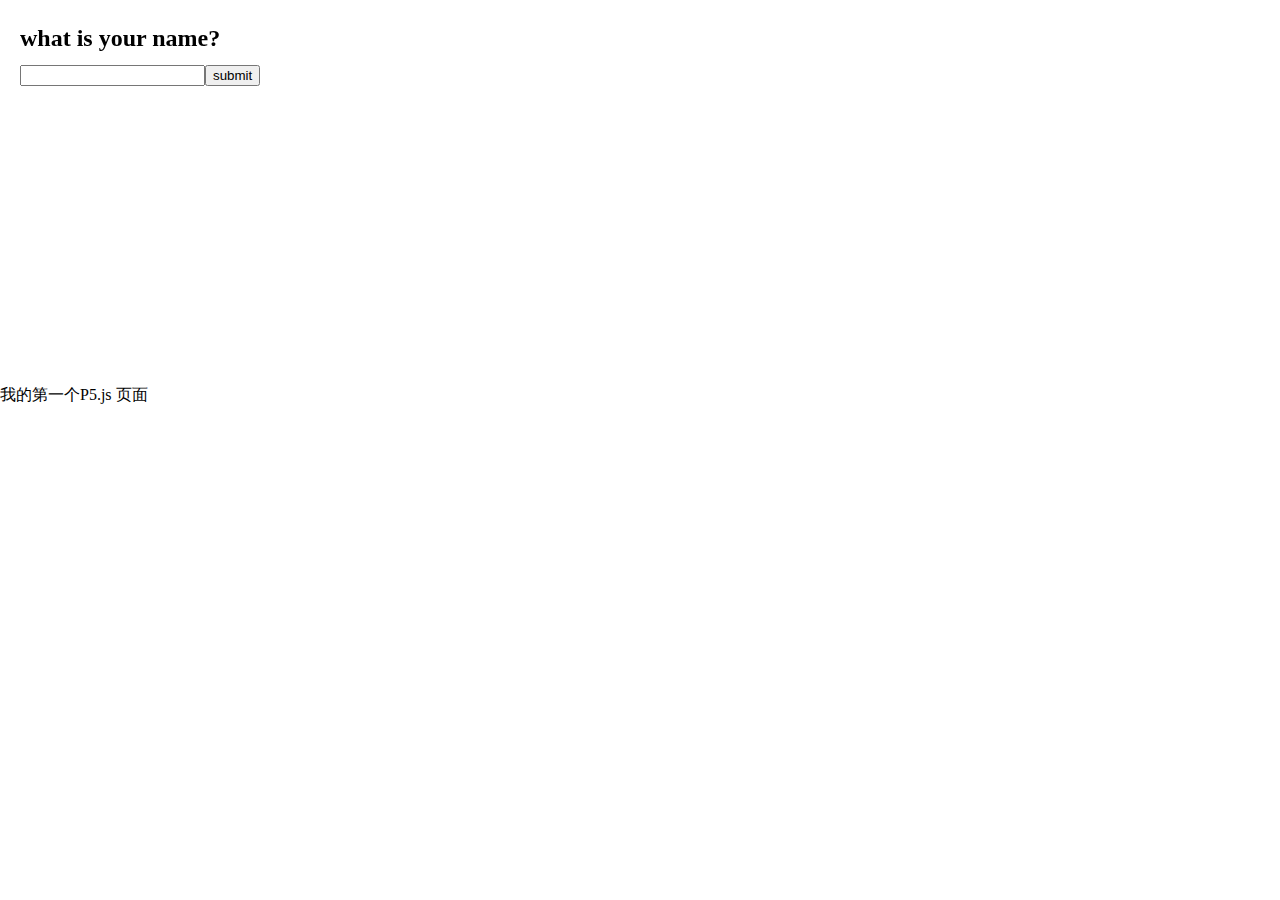
<file: Benketoudang/index.html>
<!DOCTYPE html>
<html lang="">
  <head>
    <meta charset="utf-8">
    <meta name="viewport" content="width=device-width, initial-scale=1.0">
    <title>p5.js example</title>
    <style> body {padding: 0; margin: 0;} </style>
    <script src="../p5.min.js"></script>
    <script src="../addons/p5.dom.min.js"></script>
    <script src="../addons/p5.sound.min.js"></script>
    <script src="showData.js"></script>
  </head>
  <body>
    我的第一个P5.js 页面
  </body>
</html>
</file>
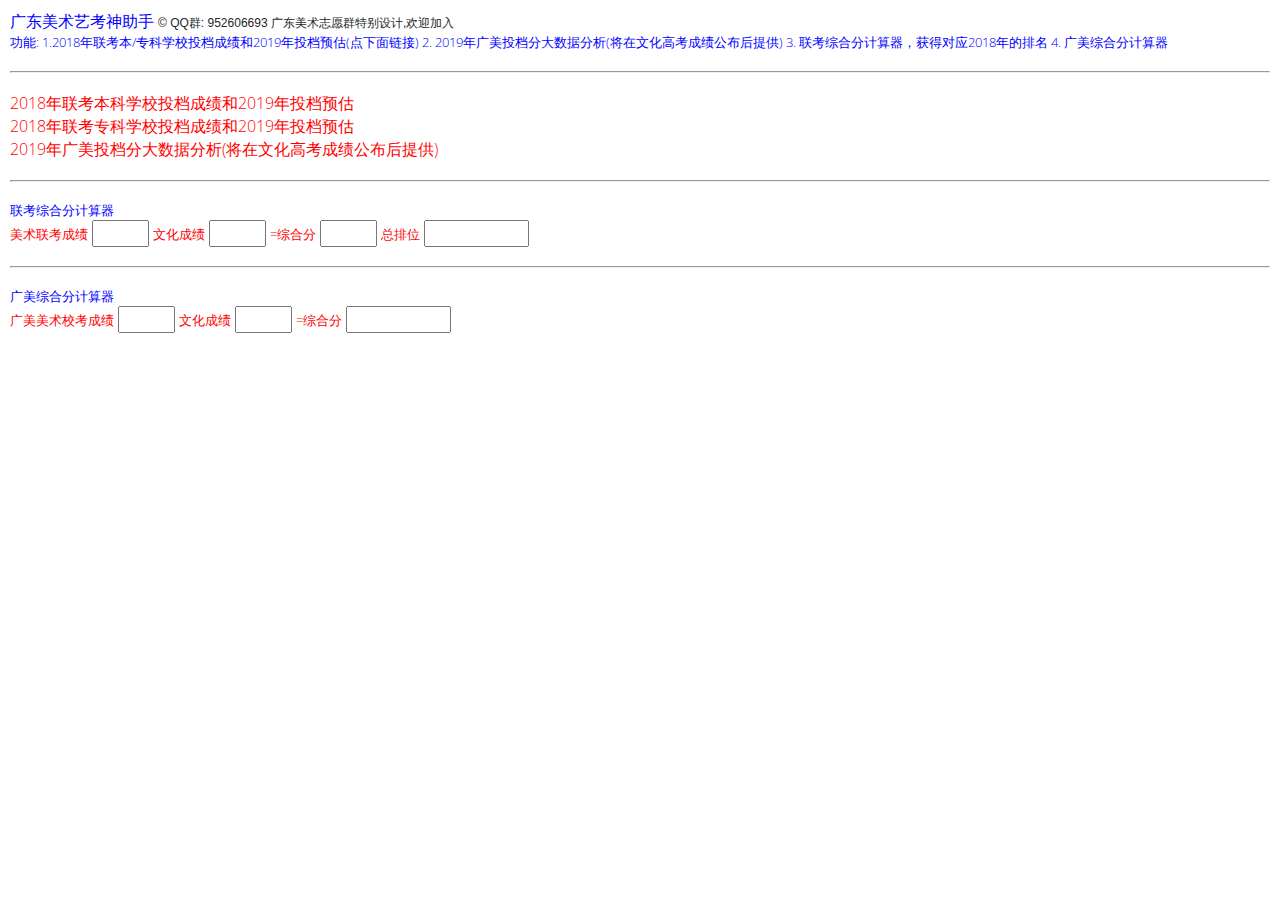
<file: meishu/index.html>
﻿<!-- <!DOCTYPE html> -->
<html>
<head>
    <meta http-equiv="X-UA-Compatible" content="IE=edge">
    <meta name="viewport" content="width=device-width, initial-scale=1.0">
    <title>广东美术艺考神助手</title>

    <!-- <style>
        canvas {
           position:absolute;
           top:60;
           left:0;
           width:100%;
           height:100%;
           z-index:100;
        }
    </style> -->


    <!-- <link rel="stylesheet" type="text/css" href="loader.css" /> -->
    <link rel="stylesheet" type="text/css" href="demos.css" />
    <link href='http://fonts.googleapis.com/css?family=Open+Sans:300,600,400' rel='stylesheet' type='text/css'>

    <link rel="stylesheet" type="text/css" href="../jsgrid-1.5.3/css/jsgrid.css" />
    <link rel="stylesheet" type="text/css" href="../jsgrid-1.5.3/css/theme.css" />

    <script src="../jsgrid-1.5.3/external/jquery/jquery-1.8.3.js"></script>
    <script src="test02.js"></script>

    <script src="../jsgrid-1.5.3/src/jsgrid.core.js"></script>
    <script src="../jsgrid-1.5.3/src/jsgrid.load-indicator.js"></script>
    <script src="../jsgrid-1.5.3/src/jsgrid.load-strategies.js"></script>
    <script src="../jsgrid-1.5.3/src/jsgrid.sort-strategies.js"></script>
    <script src="../jsgrid-1.5.3/src/jsgrid.field.js"></script>
    <script src="../jsgrid-1.5.3/src/fields/jsgrid.field.text.js"></script>
    <script src="../jsgrid-1.5.3/src/fields/jsgrid.field.number.js"></script>
    <script src="../jsgrid-1.5.3/src/fields/jsgrid.field.select.js"></script>
    <script src="../jsgrid-1.5.3/src/fields/jsgrid.field.checkbox.js"></script>
    <script src="../jsgrid-1.5.3/src/fields/jsgrid.field.control.js"></script>
    <!-- <script src="../functions.js"></script> -->

<!--     <script src="../p5.min.js"></script>
    <script src="../addons/p5.dom.min.js"></script>
    <script src="../addons/p5.sound.min.js"></script>
 -->    
 <!-- <script src="p5test.js"></script> -->
     <!-- <script src="http://cdnjs.cloudflare.com/ajax/libs/p5.js/0.5.6/p5.js"></script> -->
    <!-- <script src="sketch.js"></script> -->
   <!-- <script src="p5test.js"></script> -->
<script type="text/javascript">
function SumNum()
{
var sumValue
a=eval(shuke.value);
b=eval(wenhua.value);
if (isNaN(a))
{a=0}
if (isNaN(b))
{b=0}
sumValue = a*2.5*0.6+b*0.4;
self['zonghefen'].value =Math.round(sumValue*10)/10;

   var paiwei=[1,1,3,3,3,3,4,4,4,4,4,4,7,8,8,10,10,10,11,12,13,14,14,15,16,20,22,25,28,28,29,34,37,41,46,49,54,60,66,72,77,80,93,104,118,128,136,143,155,165,177,186,202,216,238,255,275,292,307,328,348,368,382,399,422,445,470,492,522,552,591,621,665,698,748,786,830,874,927,991,1032,1091,1148,1208,1267,1329,1402,1466,1533,1614,1677,1765,1859,1945,2030,2124,2215,2326,2423,2520,2637,2774,2894,3014,3146,3274,3387,3522,3657,3804,3946,4093,4257,4431,4576,4744,4883,5051,5223,5411,5598,5805,5993,6220,6433,6666,6883,7102,7310,7521,7738,7972,8198,8435,8649,8886,9149,9408,9676,9945,10212,10475,10740,11012,11293,11563,11840,12123,12383,12665,12960,13234,13533,13812,14134,14457,14746,15039,15338,15661,15943,16257,16564,16864,17166,17461,17776,18062,18395,18711,19050,19357,19671,19962,20262,20554,20891,21197,21487,21821,22129,22453,22777,23065,23367,23621,23949,24259,24555,24831,25128,25421,25679,25968,26248,26538,26814,27083,27331,27582,27860,28139,28402,28675,28949,29182,29416,29632,29866,30085,30312,30530,30737,30953];


    var firstPosfen = 613;
    var lastPosfen = 400;

    var intSumValue = parseInt(sumValue);
    var thepos ="";

    // alert(intSumValue);
    if(intSumValue<lastPosfen){
        thepos =""+ paiwei[paiwei.length-1] + "以下";
    }else{

        thepos =""+ paiwei[paiwei.length-parseInt(intSumValue)+parseInt(lastPosfen)-1]
    }

    self['paiwei'].value =thepos; 

}



function SumNumgm()
{
var sumValuegm
agm=eval(shukegm.value);
bgm=eval(wenhuagm.value);
if (isNaN(agm))
{agm=0}
if (isNaN(bgm))
{bgm=0}
sumValuegm = agm/3*0.7+bgm/7.5*0.3;
self['zonghefengm'].value =Math.round(sumValuegm*10)/10;
}
</script>


<script>
    function doHide(){
        document.getElementById( "imgToHide" ).style.display = "none" ;
    }

    function hideImage(){
        //  5000 = 5 seconds
        setTimeout( "doHide()", 5000 ) ;
    }
</script>



</head>
<!-- <body onload="javascript:hideImage()"> -->
<body>    
<!-- <div class="loaderImage" id="imgToHide">
 </br>
 </div>

 -->

<!--     <font size="2" color="blue"><b>2018广东美术本科录取情况&nbsp;</b></font><span style="font-family:arial;font-size:10px" color="red">&copy;广东高考在线美术生群, 18家长~菁</span></br>
 -->
    <font size="3" color="blue"><b>广东美术艺考神助手&nbsp;</b></font><span style="font-family:arial;font-size:12px" color="red">&copy;&nbsp;QQ群:&nbsp;952606693&nbsp;广东美术志愿群特别设计,欢迎加入</span></br>

<font size="2" color="blue">功能: 1.2018年联考本/专科学校投档成绩和2019年投档预估(点下面链接)  2. 2019年广美投档分大数据分析(将在文化高考成绩公布后提供) 3. 联考综合分计算器，获得对应2018年的排名 4. 广美综合分计算器</b></font></br>
</br>
<hr>
</br>
<a href="./benke.html"><font size="3" color="red">2018年联考本科学校投档成绩和2019年投档预估</font></a></br>
<a href="./zhuanke.html"><font size="3" color="red">2018年联考专科学校投档成绩和2019年投档预估</font></a></br>
<a href="./"><font size="3" color="red">2019年广美投档分大数据分析(将在文化高考成绩公布后提供)</font></a></br>
</br>
<hr>
</br>
<font size="2" color="blue"><b>联考综合分计算器</b></font></br>
<font size="2" color="red">美术联考成绩</font>
<input id="shuke" type="text" size="4" onkeyup="value=value.replace(/[^\d\.]/g,'');SumNum();">
<font size="2" color="red">文化成绩</font>
<input id="wenhua" type="text" size="4" onkeyup="value=value.replace(/[^\d\.]/g,'');SumNum();">
<font size="2" color="red">=综合分</font>
<input id="zonghefen" type="text" size="4" >
<font size="2" color="red">总排位</font>
<input id="paiwei" type="text" size="10" >
</br></br>
<hr>
</br>
<font size="2" color="blue"><b>广美综合分计算器</b></font></br>
<font size="2" color="red">广美美术校考成绩</font>
<input id="shukegm" type="text" size="4" onkeyup="value=value.replace(/[^\d\.]/g,'');SumNumgm();">
<font size="2" color="red">文化成绩</font>
<input id="wenhuagm" type="text" size="4" onkeyup="value=value.replace(/[^\d\.]/g,'');SumNumgm();">
<font size="2" color="red">=综合分</font>
<input id="zonghefengm" type="text" size="10" >





<!-- <h5>广美联考综合分计算器</h5>
    美术成绩
<input id="shuke1" type="text" size="10" onkeyup="value=value.replace(/[^\d\.]/g,'');SumNum();">
文化成绩
<input id="wenhua1" type="text" size="10" onkeyup="value=value.replace(/[^\d\.]/g,'');SumNum();">
综合分
<input id="zonghefen1" type="text" size="10" >
 -->

    <div id="sketch-holder">
      <!-- Our sketch will go here! -->
    </div>
    <!-- <h3>原始资料来自广东省教育考试院的公告</h3> -->
    <!-- <div id="canvas"> -->
    <!-- <canvas data-processing-sources="p5test.js"></canvas> -->
    <!-- </div> -->


</body>
</html>
</file>
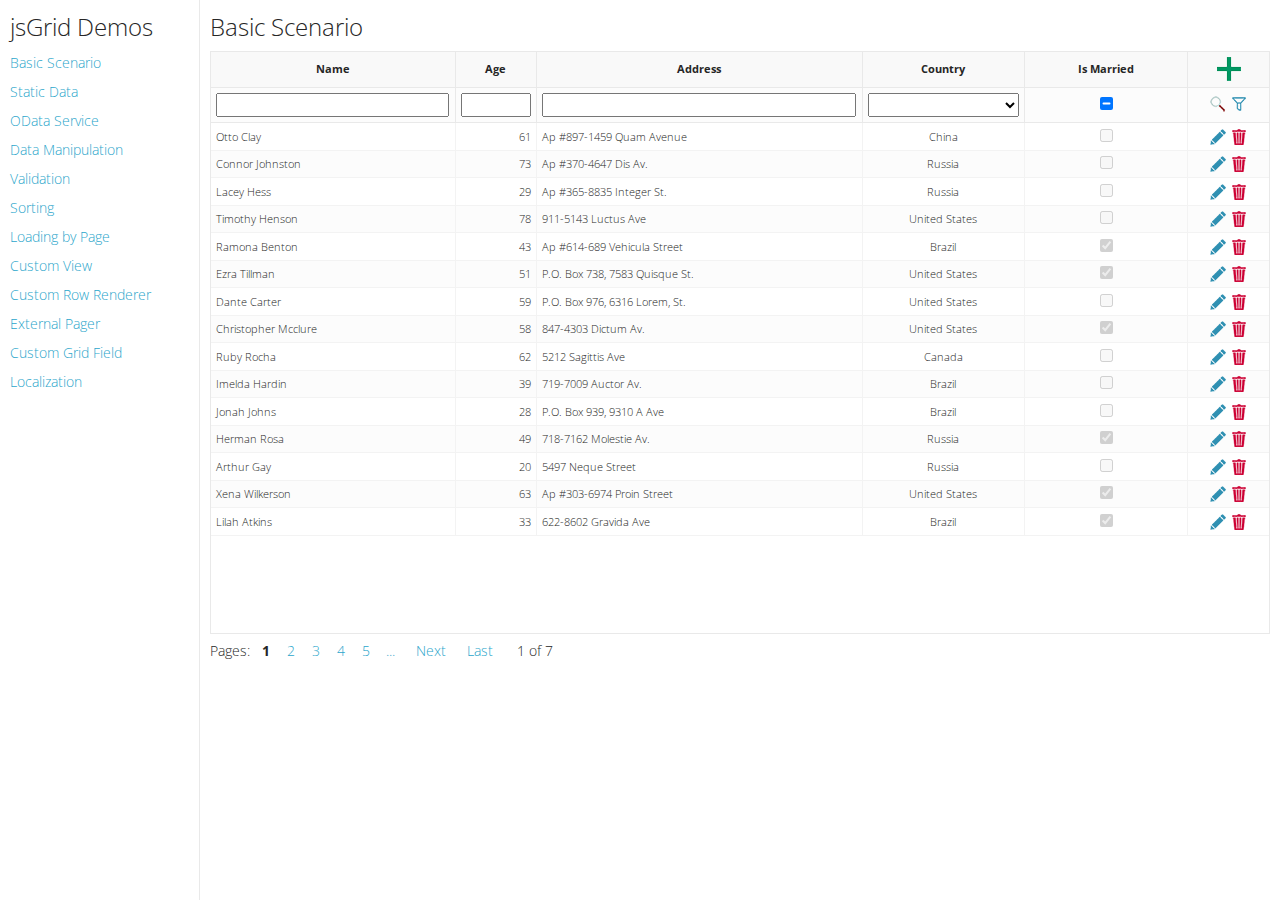
<file: jsgrid-1.5.3/demos/index.html>
<!DOCTYPE html>
<html>
<head>
    <meta http-equiv="X-UA-Compatible" content="IE=edge">
    <title>jsGrid - Simple jQuery DataGrid - Demos</title>
    <link rel="stylesheet" type="text/css" href="demos.css" />
    <link href='http://fonts.googleapis.com/css?family=Open+Sans:300,600,400' rel='stylesheet' type='text/css'>
</head>
<body>
    <div class="navigation">
        <h1>jsGrid Demos</h1>
        <ul>
            <li><a href="basic.html" target="demo">Basic Scenario</a></li>
            <li><a href="static-data.html" target="demo">Static Data</a></li>
            <li><a href="odata-service.html" target="demo">OData Service</a></li>
            <li><a href="data-manipulation.html" target="demo">Data Manipulation</a></li>
            <li><a href="validation.html" target="demo">Validation</a></li>
            <li><a href="sorting.html" target="demo">Sorting</a></li>
            <li><a href="loading-by-page.html" target="demo">Loading by Page</a></li>
            <li><a href="custom-view.html" target="demo">Custom View</a></li>
            <li><a href="custom-row-renderer.html" target="demo">Custom Row Renderer</a></li>
            <li><a href="external-pager.html" target="demo">External Pager</a></li>
            <li><a href="custom-grid-field.html" target="demo">Custom Grid Field</a></li>
            <li><a href="localization.html" target="demo">Localization</a></li>
        </ul>
    </div>
    <div class="demo-frame">
        <iframe name="demo" src="basic.html"></iframe>
    </div>
</body>
</html>
</file>
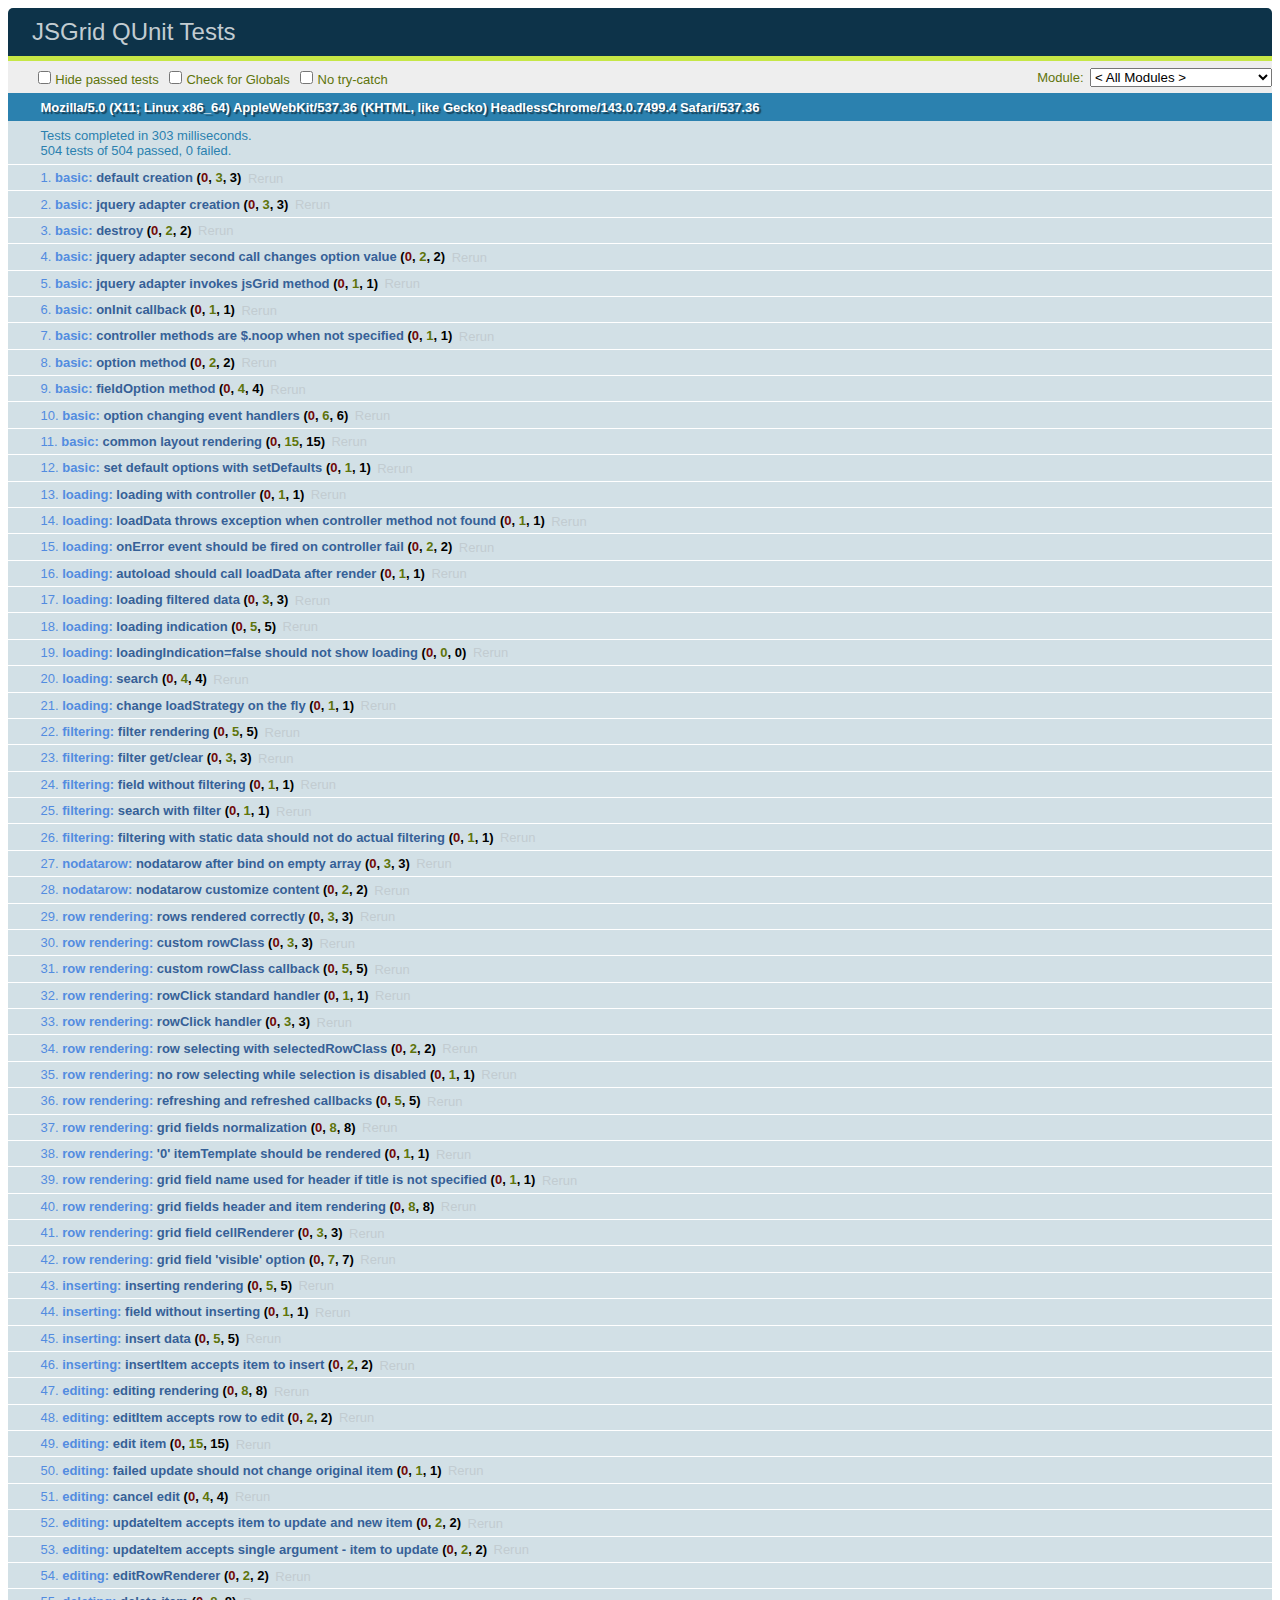
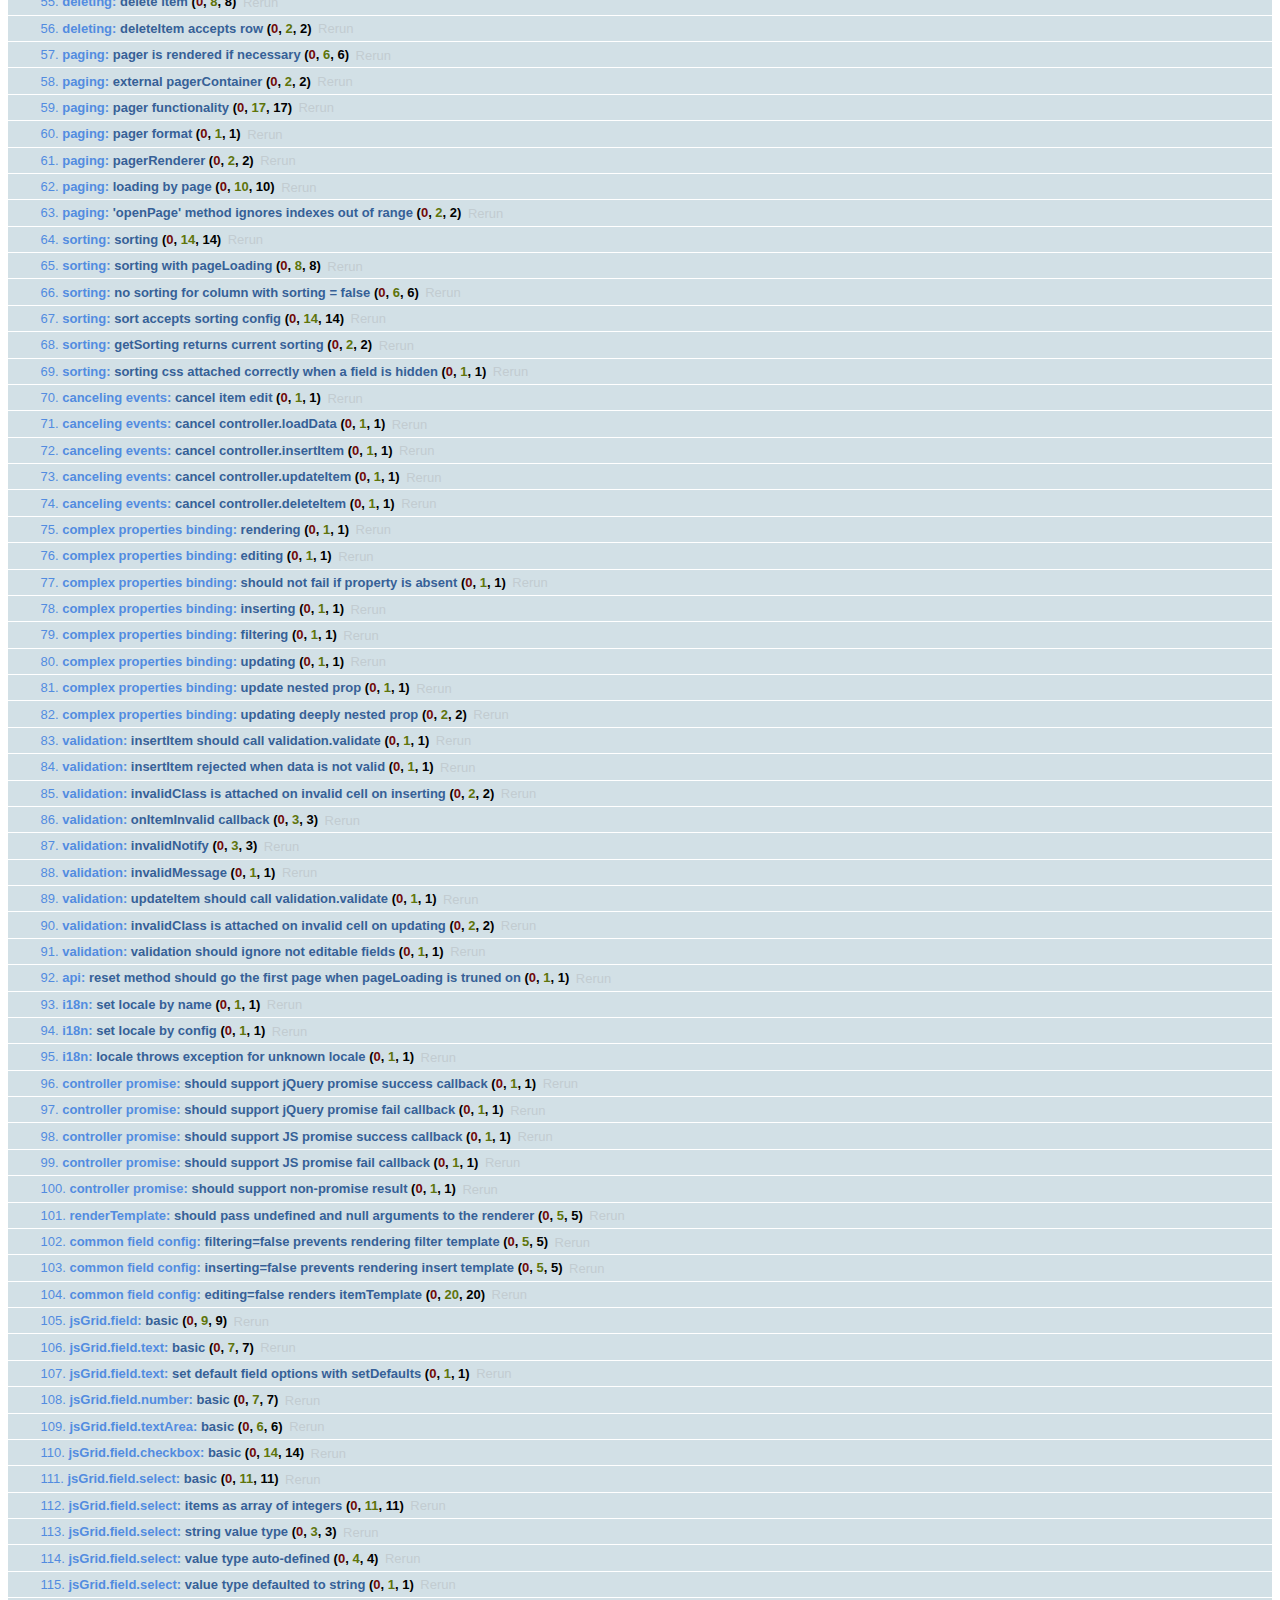
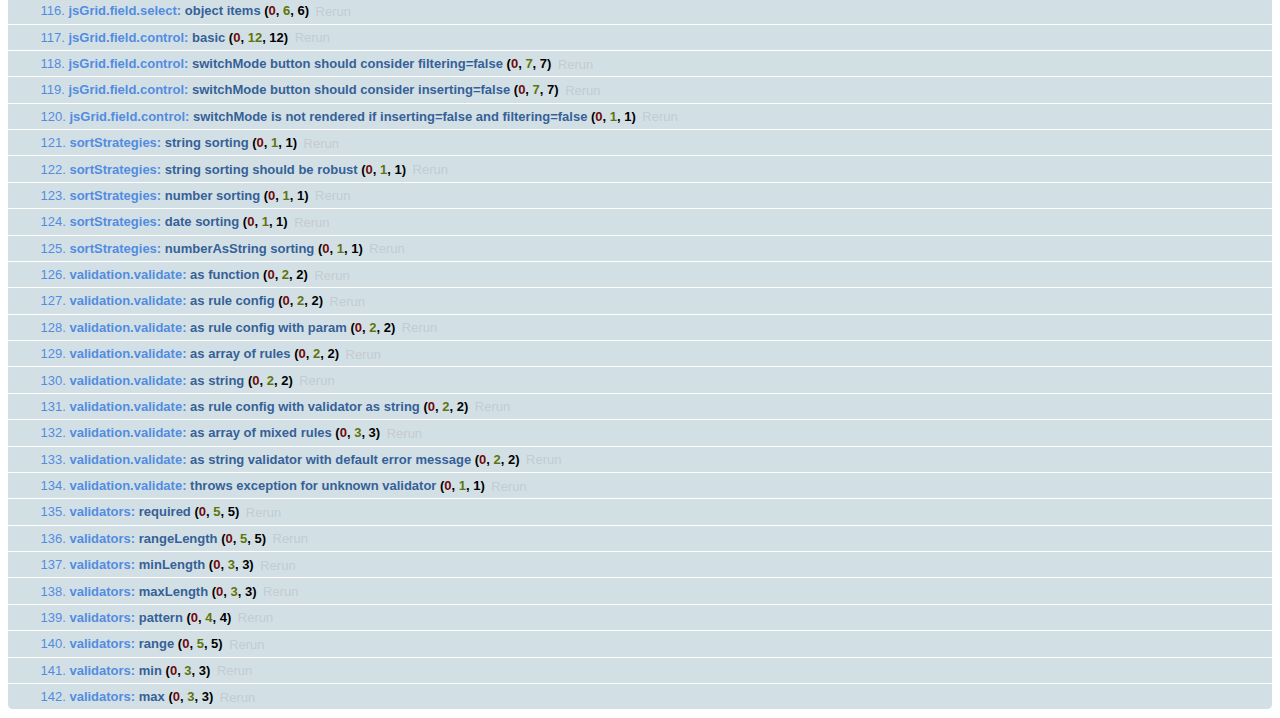
<file: jsgrid-1.5.3/tests/index.html>
<!DOCTYPE html>
<html>
<head>
    <meta charset="utf-8">
    <title>JSGrid QUnit Tests</title>
    <link rel="stylesheet" href="../external/qunit/qunit-1.10.0.css">
</head>
<body>
    <div id="qunit"></div>

    <div id="qunit-fixture">
        <div id="jsGrid"></div>
    </div>

    <script src="../external/qunit/qunit-1.10.0.js"></script>

    <script src="../external/jquery/jquery-1.8.3.js"></script>

    <script src="../src/jsgrid.core.js"></script>
    <script src="../src/jsgrid.load-indicator.js"></script>
    <script src="../src/jsgrid.load-strategies.js"></script>
    <script src="../src/jsgrid.sort-strategies.js"></script>
    <script src="../src/jsgrid.validation.js"></script>
    <script src="../src/jsgrid.field.js"></script>
    <script src="../src/fields/jsgrid.field.text.js"></script>
    <script src="../src/fields/jsgrid.field.number.js"></script>
    <script src="../src/fields/jsgrid.field.textarea.js"></script>
    <script src="../src/fields/jsgrid.field.checkbox.js"></script>
    <script src="../src/fields/jsgrid.field.select.js"></script>
    <script src="../src/fields/jsgrid.field.control.js"></script>

    <script src="jsgrid.tests.js"></script>
    <script src="jsgrid.field.tests.js"></script>
    <script src="jsgrid.sort-strategies.tests.js"></script>
    <script src="jsgrid.validation.tests.js"></script>
</body>
</html>
</file>
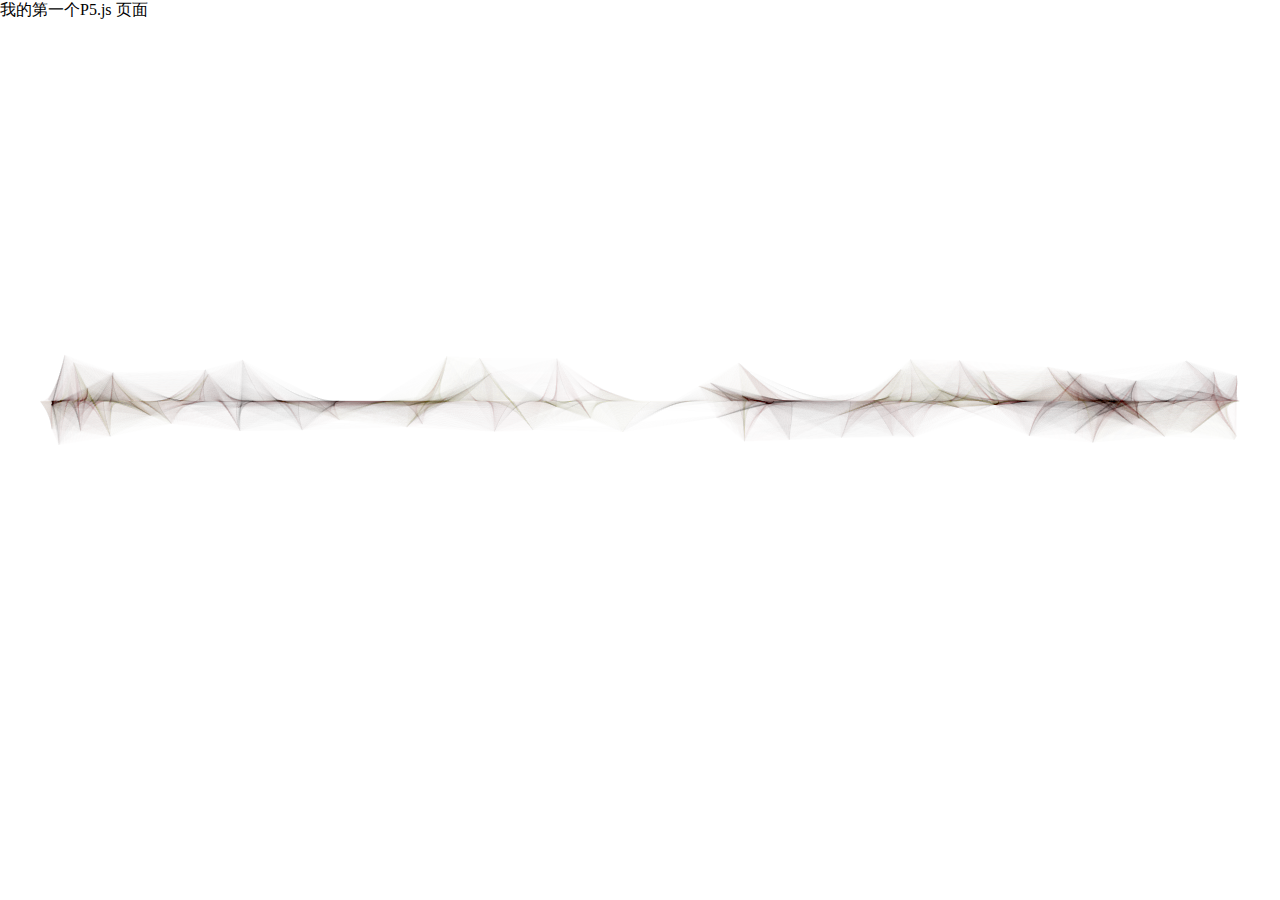
<file: example/test.html>
<!DOCTYPE html>
<html lang="">
  <head>
    <meta charset="utf-8">
    <meta name="viewport" content="width=device-width, initial-scale=1.0">
    <title>p5.js example</title>
    <style> body {padding: 0; margin: 0;} </style>
    <script src="../p5.min.js"></script>
    <script src="../addons/p5.dom.min.js"></script>
    <script src="../addons/p5.sound.min.js"></script>
    <script src="test.js"></script>
  </head>
  <body>
    我的第一个P5.js 页面
  </body>
</html>
</file>
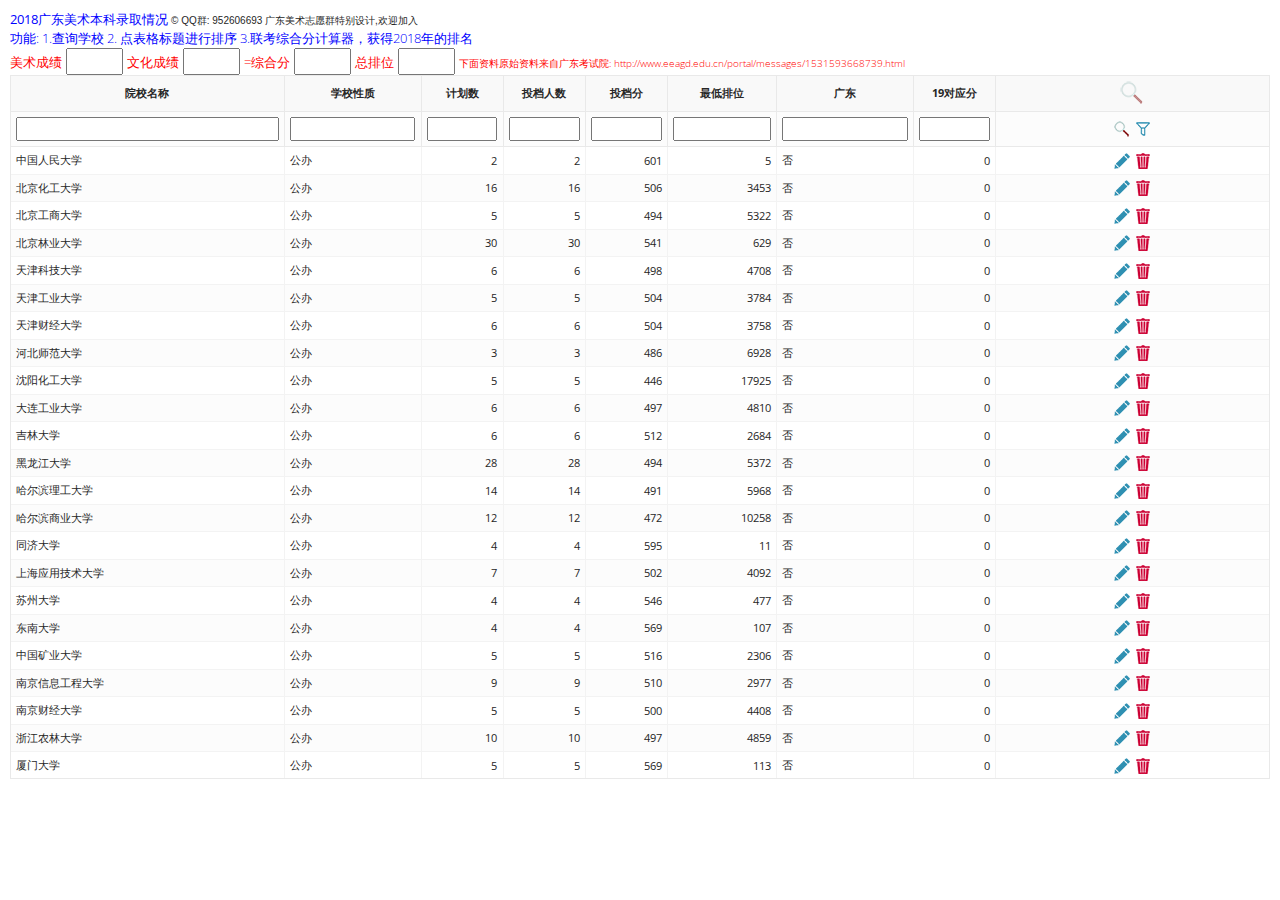
<file: meishu/benke.html>
﻿<!-- <!DOCTYPE html> -->
<html>
<head>
    <meta http-equiv="X-UA-Compatible" content="IE=edge">
    <meta name="viewport" content="width=device-width, initial-scale=1.0">
    <title>2018-2019广东美术本科</title>

    <!-- <style>
        canvas {
           position:absolute;
           top:60;
           left:0;
           width:100%;
           height:100%;
           z-index:100;
        }
    </style> -->


    <!-- <link rel="stylesheet" type="text/css" href="loader.css" /> -->
    <link rel="stylesheet" type="text/css" href="demos.css" />
    <link href='http://fonts.googleapis.com/css?family=Open+Sans:300,600,400' rel='stylesheet' type='text/css'>

    <link rel="stylesheet" type="text/css" href="../jsgrid-1.5.3/css/jsgrid.css" />
    <link rel="stylesheet" type="text/css" href="../jsgrid-1.5.3/css/theme.css" />

    <script src="../jsgrid-1.5.3/external/jquery/jquery-1.8.3.js"></script>
    <script src="test.js"></script>

    <script src="../jsgrid-1.5.3/src/jsgrid.core.js"></script>
    <script src="../jsgrid-1.5.3/src/jsgrid.load-indicator.js"></script>
    <script src="../jsgrid-1.5.3/src/jsgrid.load-strategies.js"></script>
    <script src="../jsgrid-1.5.3/src/jsgrid.sort-strategies.js"></script>
    <script src="../jsgrid-1.5.3/src/jsgrid.field.js"></script>
    <script src="../jsgrid-1.5.3/src/fields/jsgrid.field.text.js"></script>
    <script src="../jsgrid-1.5.3/src/fields/jsgrid.field.number.js"></script>
    <script src="../jsgrid-1.5.3/src/fields/jsgrid.field.select.js"></script>
    <script src="../jsgrid-1.5.3/src/fields/jsgrid.field.checkbox.js"></script>
    <script src="../jsgrid-1.5.3/src/fields/jsgrid.field.control.js"></script>
    <!-- <script src="../functions.js"></script> -->

<!--     <script src="../p5.min.js"></script>
    <script src="../addons/p5.dom.min.js"></script>
    <script src="../addons/p5.sound.min.js"></script>
 -->    
 <!-- <script src="p5test.js"></script> -->
     <!-- <script src="http://cdnjs.cloudflare.com/ajax/libs/p5.js/0.5.6/p5.js"></script> -->
    <!-- <script src="sketch.js"></script> -->
   <!-- <script src="p5test.js"></script> -->
<script type="text/javascript">
function SumNum()
{
var sumValue
a=eval(shuke.value);
b=eval(wenhua.value);
if (isNaN(a))
{a=0}
if (isNaN(b))
{b=0}
sumValue = a*2.5*0.6+b*0.4;
self['zonghefen'].value =sumValue;

   var paiwei=[1,1,3,3,3,3,4,4,4,4,4,4,7,8,8,10,10,10,11,12,13,14,14,15,16,20,22,25,28,28,29,34,37,41,46,49,54,60,66,72,77,80,93,104,118,128,136,143,155,165,177,186,202,216,238,255,275,292,307,328,348,368,382,399,422,445,470,492,522,552,591,621,665,698,748,786,830,874,927,991,1032,1091,1148,1208,1267,1329,1402,1466,1533,1614,1677,1765,1859,1945,2030,2124,2215,2326,2423,2520,2637,2774,2894,3014,3146,3274,3387,3522,3657,3804,3946,4093,4257,4431,4576,4744,4883,5051,5223,5411,5598,5805,5993,6220,6433,6666,6883,7102,7310,7521,7738,7972,8198,8435,8649,8886,9149,9408,9676,9945,10212,10475,10740,11012,11293,11563,11840,12123,12383,12665,12960,13234,13533,13812,14134,14457,14746,15039,15338,15661,15943,16257,16564,16864,17166,17461,17776,18062,18395,18711,19050,19357,19671,19962,20262,20554,20891,21197,21487,21821,22129,22453,22777,23065,23367,23621,23949,24259,24555,24831,25128,25421,25679,25968,26248,26538,26814,27083,27331,27582,27860,28139,28402,28675,28949,29182,29416,29632,29866,30085,30312,30530,30737,30953];


    var firstPosfen = 613;
    var lastPosfen = 400;

    var intSumValue = parseInt(sumValue);
    var thepos ="";

    // alert(intSumValue);
    if(intSumValue<lastPosfen){
        thepos =""+ paiwei[paiwei.length-1] + "以下";
    }else{

        thepos =""+ paiwei[paiwei.length-parseInt(intSumValue)+parseInt(lastPosfen)-1]
    }

    self['paiwei'].value =thepos; 

}

</script>


<script>
    function doHide(){
        document.getElementById( "imgToHide" ).style.display = "none" ;
    }

    function hideImage(){
        //  5000 = 5 seconds
        setTimeout( "doHide()", 5000 ) ;
    }
</script>



</head>
<!-- <body onload="javascript:hideImage()"> -->
<body>    
<!-- <div class="loaderImage" id="imgToHide">
 </br>
 </div>

 -->

<!--     <font size="2" color="blue"><b>2018广东美术本科录取情况&nbsp;</b></font><span style="font-family:arial;font-size:10px" color="red">&copy;广东高考在线美术生群, 18家长~菁</span></br>
 -->
    <font size="2" color="blue"><b>2018广东美术本科录取情况&nbsp;</b></font><span style="font-family:arial;font-size:10px" color="red">&copy;&nbsp;QQ群:&nbsp;952606693&nbsp;广东美术志愿群特别设计,欢迎加入</span></br>

<font size="2" color="blue">功能: 1.查询学校  2. 点表格标题进行排序 3.联考综合分计算器，获得2018年的排名</b></font></br>
<font size="2" color="red">美术成绩</font>
<input id="shuke" type="text" size="4" onkeyup="value=value.replace(/[^\d\.]/g,'');SumNum();">
<font size="2" color="red">文化成绩</font>
<input id="wenhua" type="text" size="4" onkeyup="value=value.replace(/[^\d\.]/g,'');SumNum();">
<font size="2" color="red">=综合分</font>
<input id="zonghefen" type="text" size="4" >
<font size="2" color="red">总排位</font>
<input id="paiwei" type="text" size="4" >
<a href="http://www.eeagd.edu.cn/portal/messages/1531593668739.html"><font size="1" color="red">下面资料原始资料来自广东考试院: http://www.eeagd.edu.cn/portal/messages/1531593668739.html</font></a>


<!-- <h5>广美联考综合分计算器</h5>
    美术成绩
<input id="shuke1" type="text" size="10" onkeyup="value=value.replace(/[^\d\.]/g,'');SumNum();">
文化成绩
<input id="wenhua1" type="text" size="10" onkeyup="value=value.replace(/[^\d\.]/g,'');SumNum();">
综合分
<input id="zonghefen1" type="text" size="10" >
 -->

    <div id="sketch-holder">
      <!-- Our sketch will go here! -->
    </div>
    <!-- <h3>原始资料来自广东省教育考试院的公告</h3> -->
    <!-- <div id="canvas"> -->
    <!-- <canvas data-processing-sources="p5test.js"></canvas> -->
    <!-- </div> -->

    <div id="jsGrid"></div>
    <script>
        $(function() {

            $("#jsGrid").jsGrid({
                height: "80%",
                width: "100%",
                filtering: true,
                // editing: true,
                // inserting: true,
                sorting: true,
                // paging: true,
                autoload: true,
                pageSize: 50,
                pageButtonCount: 5,
                deleteConfirm: "Do you really want to delete the client?",
                controller: db,
                fields: [
                    // 院校代码    院校名称    计划数 投档人数    投档分 最低排位 广东 19对应分

                    //{ name: "院校代码", type: "number", width: 25 },
                    { name: "院校名称", type: "text", width: 50 },
                    { name: "学校性质", type: "text", width: 25 },
                    { name: "计划数", type: "number", width: 15 },
                    { name: "投档人数", type: "number", width: 15 },
                    { name: "投档分", type: "number", width: 15 },
                    { name: "最低排位", type: "number", width: 20},
                    { name: "广东", type: "text", width: 25},
                    { name: "19对应分", type: "number", width: 15},

                    { type: "control" }
                ]
            });

        });
    </script>

</body>
</html>
</file>
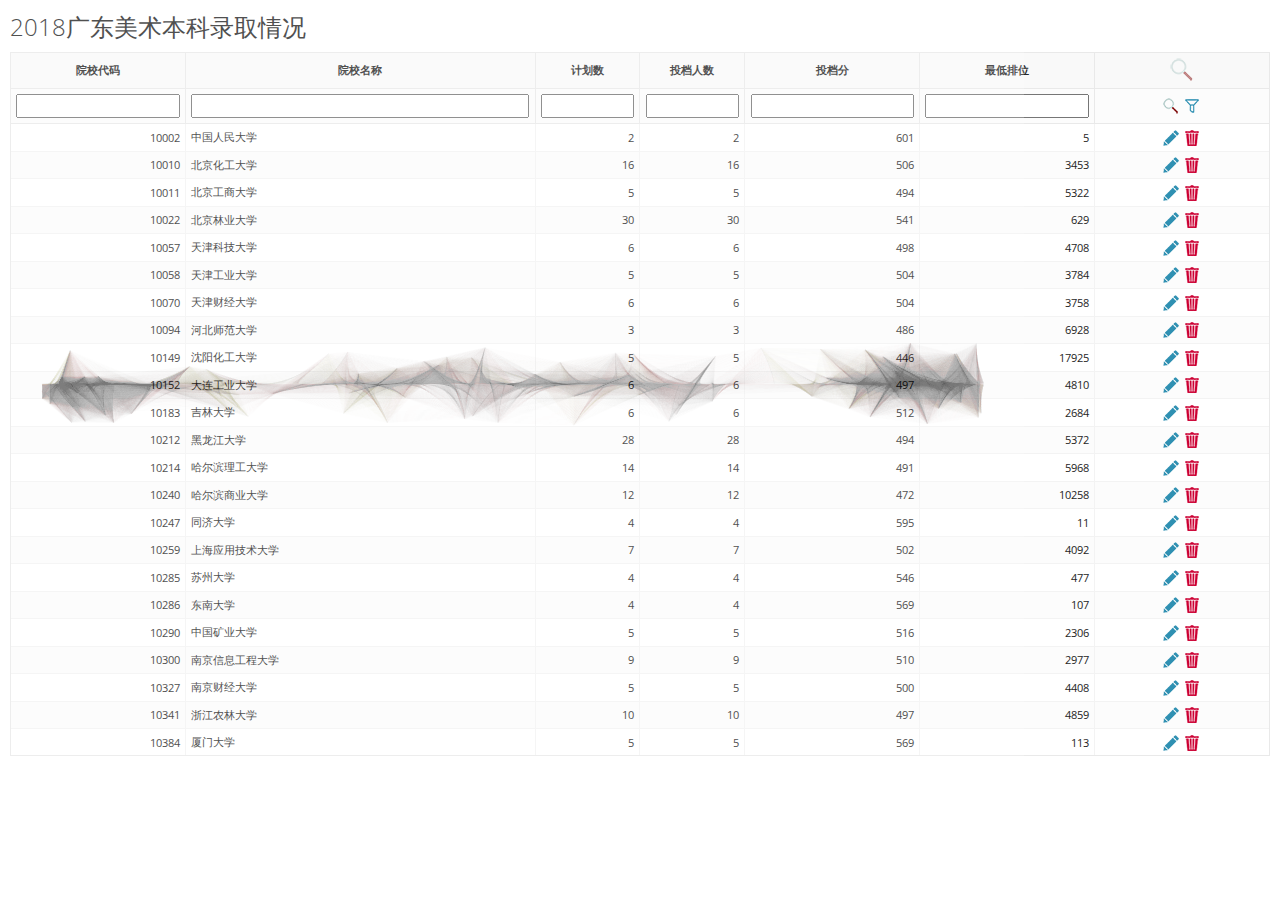
<file: meishu/test.html>
﻿<!-- <!DOCTYPE html> -->
<html>
<head>
    <meta http-equiv="X-UA-Compatible" content="IE=edge">
    <meta name="viewport" content="width=device-width, initial-scale=1.0">
    <title>2018广东美术本科</title>

    <style>
        canvas {
           position:absolute;
           top:0;
           left:0;
           width:100%;
           height:100%;
           z-index:100;
        }
    </style>


    <link rel="stylesheet" type="text/css" href="demos.css" />
    <link href='http://fonts.googleapis.com/css?family=Open+Sans:300,600,400' rel='stylesheet' type='text/css'>

    <link rel="stylesheet" type="text/css" href="../jsgrid-1.5.3/css/jsgrid.css" />
    <link rel="stylesheet" type="text/css" href="../jsgrid-1.5.3/css/theme.css" />




    <script src="../jsgrid-1.5.3/external/jquery/jquery-1.8.3.js"></script>
    <script src="test.js"></script>

    <script src="../jsgrid-1.5.3/src/jsgrid.core.js"></script>
    <script src="../jsgrid-1.5.3/src/jsgrid.load-indicator.js"></script>
    <script src="../jsgrid-1.5.3/src/jsgrid.load-strategies.js"></script>
    <script src="../jsgrid-1.5.3/src/jsgrid.sort-strategies.js"></script>
    <script src="../jsgrid-1.5.3/src/jsgrid.field.js"></script>
    <script src="../jsgrid-1.5.3/src/fields/jsgrid.field.text.js"></script>
    <script src="../jsgrid-1.5.3/src/fields/jsgrid.field.number.js"></script>
    <script src="../jsgrid-1.5.3/src/fields/jsgrid.field.select.js"></script>
    <script src="../jsgrid-1.5.3/src/fields/jsgrid.field.checkbox.js"></script>
    <script src="../jsgrid-1.5.3/src/fields/jsgrid.field.control.js"></script>

    <script src="../p5.min.js"></script>
    <script src="../addons/p5.dom.min.js"></script>
    <script src="../addons/p5.sound.min.js"></script>
    
 <!-- <script src="p5test.js"></script> -->
     <!-- <script src="http://cdnjs.cloudflare.com/ajax/libs/p5.js/0.5.6/p5.js"></script> -->
    <!-- <script src="sketch.js"></script> -->
   <script src="p5test.js"></script>


</head>
<body>
    <h1>2018广东美术本科录取情况</h1>
    <div id="sketch-holder">
      <!-- Our sketch will go here! -->
    </div>
    <!-- <h3>原始资料来自广东省教育考试院的公告</h3> -->
    <!-- <div id="canvas"> -->
    <!-- <canvas data-processing-sources="p5test.js"></canvas> -->
    <!-- </div> -->

    <div id="jsGrid"></div>
    <script>
        $(function() {

            $("#jsGrid").jsGrid({
                height: "80%",
                width: "100%",
                filtering: true,
                // editing: true,
                // inserting: true,
                sorting: true,
                // paging: true,
                autoload: true,
                pageSize: 50,
                pageButtonCount: 5,
                deleteConfirm: "Do you really want to delete the client?",
                controller: db,
                fields: [
                    // 院校代码    院校名称    计划数 投档人数    投档分 最低排位

                    { name: "院校代码", type: "number", width: 50 },
                    { name: "院校名称", type: "text", width: 100 },
                    { name: "计划数", type: "number", width: 30 },
                    { name: "投档人数", type: "number", width: 30 },
                    { name: "投档分", type: "number", width: 50 },
                    { name: "最低排位", type: "number", width: 50},
                    { type: "control" }
                ]
            });

        });
    </script>

</body>
</html>
</file>
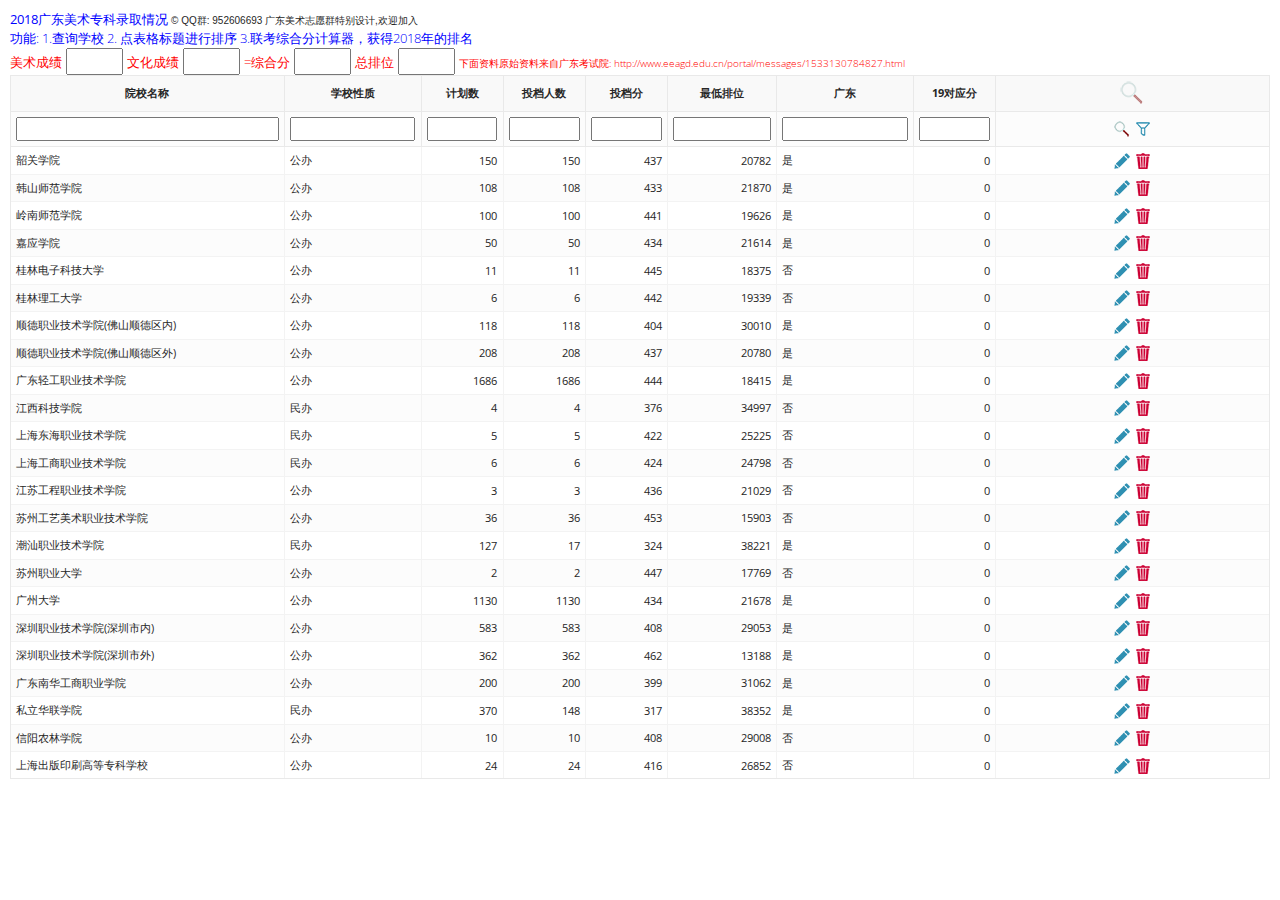
<file: meishu/zhuanke.html>
﻿<!-- <!DOCTYPE html> -->
<html>
<head>
    <meta http-equiv="X-UA-Compatible" content="IE=edge">
    <meta name="viewport" content="width=device-width, initial-scale=1.0">
    <title>2018-2019专科</title>

    <!-- <style>
        canvas {
           position:absolute;
           top:60;
           left:0;
           width:100%;
           height:100%;
           z-index:100;
        }
    </style> -->


    <!-- <link rel="stylesheet" type="text/css" href="loader.css" /> -->
    <link rel="stylesheet" type="text/css" href="demos.css" />
    <link href='http://fonts.googleapis.com/css?family=Open+Sans:300,600,400' rel='stylesheet' type='text/css'>

    <link rel="stylesheet" type="text/css" href="../jsgrid-1.5.3/css/jsgrid.css" />
    <link rel="stylesheet" type="text/css" href="../jsgrid-1.5.3/css/theme.css" />

    <script src="../jsgrid-1.5.3/external/jquery/jquery-1.8.3.js"></script>
    <script src="test02.js"></script>

    <script src="../jsgrid-1.5.3/src/jsgrid.core.js"></script>
    <script src="../jsgrid-1.5.3/src/jsgrid.load-indicator.js"></script>
    <script src="../jsgrid-1.5.3/src/jsgrid.load-strategies.js"></script>
    <script src="../jsgrid-1.5.3/src/jsgrid.sort-strategies.js"></script>
    <script src="../jsgrid-1.5.3/src/jsgrid.field.js"></script>
    <script src="../jsgrid-1.5.3/src/fields/jsgrid.field.text.js"></script>
    <script src="../jsgrid-1.5.3/src/fields/jsgrid.field.number.js"></script>
    <script src="../jsgrid-1.5.3/src/fields/jsgrid.field.select.js"></script>
    <script src="../jsgrid-1.5.3/src/fields/jsgrid.field.checkbox.js"></script>
    <script src="../jsgrid-1.5.3/src/fields/jsgrid.field.control.js"></script>
    <!-- <script src="../functions.js"></script> -->

<!--     <script src="../p5.min.js"></script>
    <script src="../addons/p5.dom.min.js"></script>
    <script src="../addons/p5.sound.min.js"></script>
 -->    
 <!-- <script src="p5test.js"></script> -->
     <!-- <script src="http://cdnjs.cloudflare.com/ajax/libs/p5.js/0.5.6/p5.js"></script> -->
    <!-- <script src="sketch.js"></script> -->
   <!-- <script src="p5test.js"></script> -->
<script type="text/javascript">
function SumNum()
{
var sumValue
a=eval(shuke.value);
b=eval(wenhua.value);
if (isNaN(a))
{a=0}
if (isNaN(b))
{b=0}
sumValue = a*2.5*0.6+b*0.4;
self['zonghefen'].value =sumValue;

   var paiwei=[1,1,3,3,3,3,4,4,4,4,4,4,7,8,8,10,10,10,11,12,13,14,14,15,16,20,22,25,28,28,29,34,37,41,46,49,54,60,66,72,77,80,93,104,118,128,136,143,155,165,177,186,202,216,238,255,275,292,307,328,348,368,382,399,422,445,470,492,522,552,591,621,665,698,748,786,830,874,927,991,1032,1091,1148,1208,1267,1329,1402,1466,1533,1614,1677,1765,1859,1945,2030,2124,2215,2326,2423,2520,2637,2774,2894,3014,3146,3274,3387,3522,3657,3804,3946,4093,4257,4431,4576,4744,4883,5051,5223,5411,5598,5805,5993,6220,6433,6666,6883,7102,7310,7521,7738,7972,8198,8435,8649,8886,9149,9408,9676,9945,10212,10475,10740,11012,11293,11563,11840,12123,12383,12665,12960,13234,13533,13812,14134,14457,14746,15039,15338,15661,15943,16257,16564,16864,17166,17461,17776,18062,18395,18711,19050,19357,19671,19962,20262,20554,20891,21197,21487,21821,22129,22453,22777,23065,23367,23621,23949,24259,24555,24831,25128,25421,25679,25968,26248,26538,26814,27083,27331,27582,27860,28139,28402,28675,28949,29182,29416,29632,29866,30085,30312,30530,30737,30953];


    var firstPosfen = 613;
    var lastPosfen = 400;

    var intSumValue = parseInt(sumValue);
    var thepos ="";

    // alert(intSumValue);
    if(intSumValue<lastPosfen){
        thepos =""+ paiwei[paiwei.length-1] + "以下";
    }else{

        thepos =""+ paiwei[paiwei.length-parseInt(intSumValue)+parseInt(lastPosfen)-1]
    }

    self['paiwei'].value =thepos; 

}

</script>


<script>
    function doHide(){
        document.getElementById( "imgToHide" ).style.display = "none" ;
    }

    function hideImage(){
        //  5000 = 5 seconds
        setTimeout( "doHide()", 5000 ) ;
    }
</script>



</head>
<!-- <body onload="javascript:hideImage()"> -->
<body>    
<!-- <div class="loaderImage" id="imgToHide">
 </br>
 </div>

 -->

<!--     <font size="2" color="blue"><b>2018广东美术本科录取情况&nbsp;</b></font><span style="font-family:arial;font-size:10px" color="red">&copy;广东高考在线美术生群, 18家长~菁</span></br>
 -->
    <font size="2" color="blue"><b>2018广东美术专科录取情况&nbsp;</b></font><span style="font-family:arial;font-size:10px" color="red">&copy;&nbsp;QQ群:&nbsp;952606693&nbsp;广东美术志愿群特别设计,欢迎加入</span></br>

<font size="2" color="blue">功能: 1.查询学校  2. 点表格标题进行排序 3.联考综合分计算器，获得2018年的排名</b></font></br>
<font size="2" color="red">美术成绩</font>
<input id="shuke" type="text" size="4" onkeyup="value=value.replace(/[^\d\.]/g,'');SumNum();">
<font size="2" color="red">文化成绩</font>
<input id="wenhua" type="text" size="4" onkeyup="value=value.replace(/[^\d\.]/g,'');SumNum();">
<font size="2" color="red">=综合分</font>
<input id="zonghefen" type="text" size="4" >
<font size="2" color="red">总排位</font>
<input id="paiwei" type="text" size="4" >
<a href="http://www.eeagd.edu.cn/portal/messages/1533130784827.html"><font size="1" color="red">下面资料原始资料来自广东考试院: http://www.eeagd.edu.cn/portal/messages/1533130784827.html</font></a>


<!-- <h5>广美联考综合分计算器</h5>
    美术成绩
<input id="shuke1" type="text" size="10" onkeyup="value=value.replace(/[^\d\.]/g,'');SumNum();">
文化成绩
<input id="wenhua1" type="text" size="10" onkeyup="value=value.replace(/[^\d\.]/g,'');SumNum();">
综合分
<input id="zonghefen1" type="text" size="10" >
 -->

    <div id="sketch-holder">
      <!-- Our sketch will go here! -->
    </div>
    <!-- <h3>原始资料来自广东省教育考试院的公告</h3> -->
    <!-- <div id="canvas"> -->
    <!-- <canvas data-processing-sources="p5test.js"></canvas> -->
    <!-- </div> -->

    <div id="jsGrid"></div>
    <script>
        $(function() {

            $("#jsGrid").jsGrid({
                height: "80%",
                width: "100%",
                filtering: true,
                // editing: true,
                // inserting: true,
                sorting: true,
                // paging: true,
                autoload: true,
                pageSize: 50,
                pageButtonCount: 5,
                deleteConfirm: "Do you really want to delete the client?",
                controller: db,
                fields: [
                    // 院校代码    院校名称    计划数 投档人数    投档分 最低排位 广东 19对应分

                    //{ name: "院校代码", type: "number", width: 25 },
                    { name: "院校名称", type: "text", width: 50 },
                    { name: "学校性质", type: "text", width: 25 },
                    { name: "计划数", type: "number", width: 15 },
                    { name: "投档人数", type: "number", width: 15 },
                    { name: "投档分", type: "number", width: 15 },
                    { name: "最低排位", type: "number", width: 20},
                    { name: "广东", type: "text", width: 25},
                    { name: "19对应分", type: "number", width: 15},

                    { type: "control" }
                ]
            });

        });
    </script>

</body>
</html>
</file>
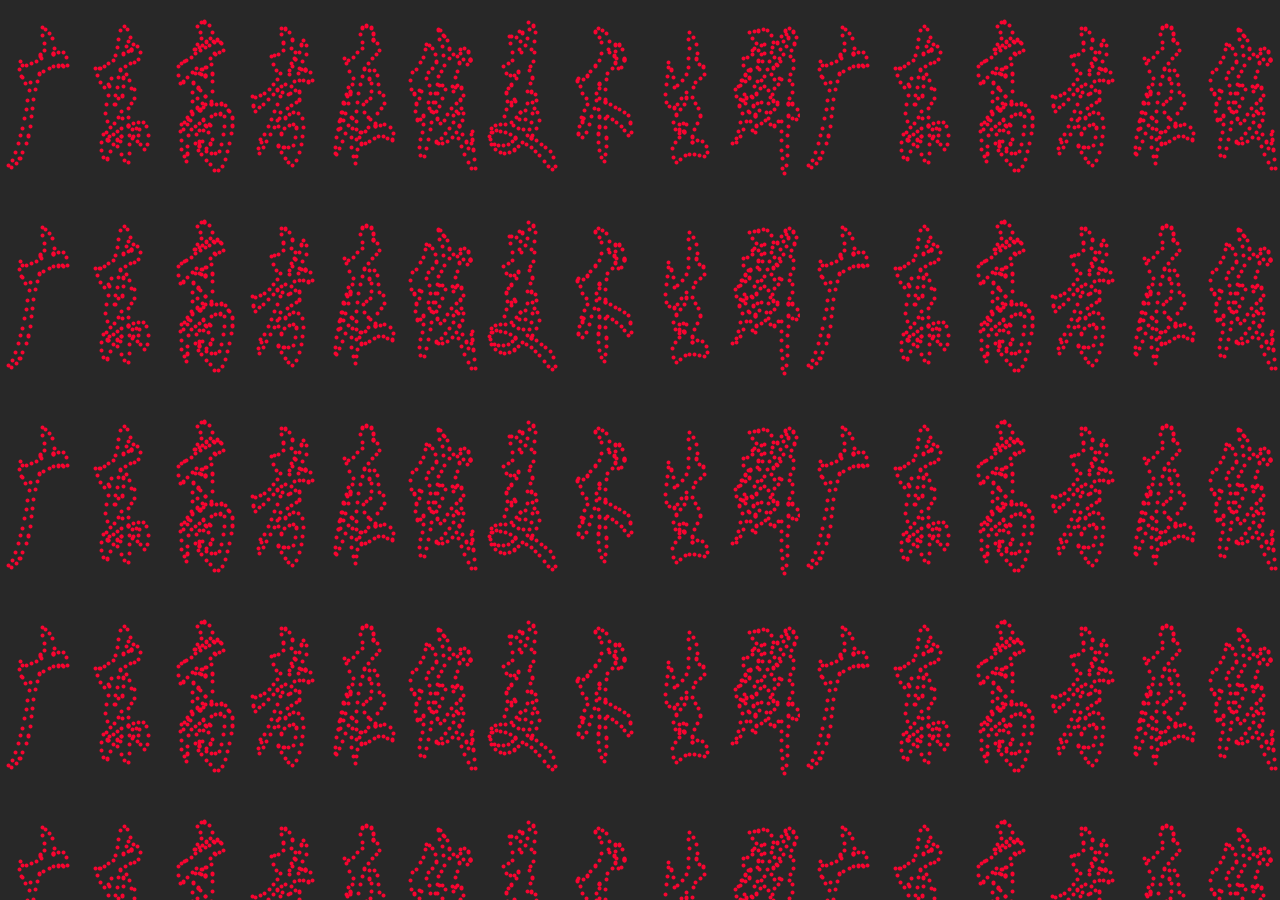
<file: meishu01/benke.html>
﻿<!-- <!DOCTYPE html> -->
<html>
<head>
    <meta http-equiv="X-UA-Compatible" content="IE=edge">
    <meta name="viewport" content="width=device-width, initial-scale=1.0">
    <title>2018广东美术本科</title>

    <!-- <style>
        canvas {
           position:absolute;
           top:60;
           left:0;
           width:100%;
           height:100%;
           z-index:100;
        }
    </style> -->


    <link rel="stylesheet" type="text/css" href="loader.css" />
    <link rel="stylesheet" type="text/css" href="demos.css" />
    <link href='http://fonts.googleapis.com/css?family=Open+Sans:300,600,400' rel='stylesheet' type='text/css'>

    <link rel="stylesheet" type="text/css" href="../jsgrid-1.5.3/css/jsgrid.css" />
    <link rel="stylesheet" type="text/css" href="../jsgrid-1.5.3/css/theme.css" />

    <script src="../jsgrid-1.5.3/external/jquery/jquery-1.8.3.js"></script>
    <script src="test.js"></script>

    <script src="../jsgrid-1.5.3/src/jsgrid.core.js"></script>
    <script src="../jsgrid-1.5.3/src/jsgrid.load-indicator.js"></script>
    <script src="../jsgrid-1.5.3/src/jsgrid.load-strategies.js"></script>
    <script src="../jsgrid-1.5.3/src/jsgrid.sort-strategies.js"></script>
    <script src="../jsgrid-1.5.3/src/jsgrid.field.js"></script>
    <script src="../jsgrid-1.5.3/src/fields/jsgrid.field.text.js"></script>
    <script src="../jsgrid-1.5.3/src/fields/jsgrid.field.number.js"></script>
    <script src="../jsgrid-1.5.3/src/fields/jsgrid.field.select.js"></script>
    <script src="../jsgrid-1.5.3/src/fields/jsgrid.field.checkbox.js"></script>
    <script src="../jsgrid-1.5.3/src/fields/jsgrid.field.control.js"></script>
    <!-- <script src="../functions.js"></script> -->

<!--     <script src="../p5.min.js"></script>
    <script src="../addons/p5.dom.min.js"></script>
    <script src="../addons/p5.sound.min.js"></script>
 -->    
 <!-- <script src="p5test.js"></script> -->
     <!-- <script src="http://cdnjs.cloudflare.com/ajax/libs/p5.js/0.5.6/p5.js"></script> -->
    <!-- <script src="sketch.js"></script> -->
   <!-- <script src="p5test.js"></script> -->
<script type="text/javascript">
function SumNum()
{
var sumValue
a=eval(shuke.value);
b=eval(wenhua.value);
if (isNaN(a))
{a=0}
if (isNaN(b))
{b=0}
sumValue = a*2.5*0.6+b*0.4;
self['zonghefen'].value =sumValue;

   var paiwei=[1,1,3,3,3,3,4,4,4,4,4,4,7,8,8,10,10,10,11,12,13,14,14,15,16,20,22,25,28,28,29,34,37,41,46,49,54,60,66,72,77,80,93,104,118,128,136,143,155,165,177,186,202,216,238,255,275,292,307,328,348,368,382,399,422,445,470,492,522,552,591,621,665,698,748,786,830,874,927,991,1032,1091,1148,1208,1267,1329,1402,1466,1533,1614,1677,1765,1859,1945,2030,2124,2215,2326,2423,2520,2637,2774,2894,3014,3146,3274,3387,3522,3657,3804,3946,4093,4257,4431,4576,4744,4883,5051,5223,5411,5598,5805,5993,6220,6433,6666,6883,7102,7310,7521,7738,7972,8198,8435,8649,8886,9149,9408,9676,9945,10212,10475,10740,11012,11293,11563,11840,12123,12383,12665,12960,13234,13533,13812,14134,14457,14746,15039,15338,15661,15943,16257,16564,16864,17166,17461,17776,18062,18395,18711,19050,19357,19671,19962,20262,20554,20891,21197,21487,21821,22129,22453,22777,23065,23367,23621,23949,24259,24555,24831,25128,25421,25679,25968,26248,26538,26814,27083,27331,27582,27860,28139,28402,28675,28949,29182,29416,29632,29866,30085,30312,30530,30737,30953];


    var firstPosfen = 613;
    var lastPosfen = 400;

    var intSumValue = parseInt(sumValue);
    var thepos ="";

    // alert(intSumValue);
    if(intSumValue<lastPosfen){
        thepos =""+ paiwei[paiwei.length-1] + "以下";
    }else{

        thepos =""+ paiwei[paiwei.length-parseInt(intSumValue)+parseInt(lastPosfen)-1]
    }

    self['paiwei'].value =thepos; 

}

</script>


<script>
    function doHide(){
        document.getElementById( "imgToHide" ).style.display = "none" ;
    }

    function hideImage(){
        //  5000 = 5 seconds
        setTimeout( "doHide()", 5000 ) ;
    }
</script>



</head>
<body onload="javascript:hideImage()">
<!-- <img id="imgToHide" src="gaokaoeasy.png"/>
</br>
 -->
<div class="loaderImage" id="imgToHide">
    <!-- <img id="imgToHide" src="gaokaoeasy.png"/> -->
</br>


</div>

    <font size="2" color="blue"><b>2018广东美术本科录取情况&nbsp;</b></font><span style="font-family:arial;font-size:10px" color="red">&copy;广东高考在线美术生群, 18家长~菁</span></br>
    <font size="2" color="blue">功能: 1.查询学校  2. 点表格标题进行排序 3.联考综合分计算器，获得2018年的排名</b></font></br>
    <font size="2" color="red">美术成绩</font>
<input id="shuke" type="text" size="4" onkeyup="value=value.replace(/[^\d\.]/g,'');SumNum();">
<font size="2" color="red">文化成绩</font>
<input id="wenhua" type="text" size="4" onkeyup="value=value.replace(/[^\d\.]/g,'');SumNum();">
<font size="2" color="red">=综合分</font>
<input id="zonghefen" type="text" size="4" >
<font size="2" color="red">总排位</font>
<input id="paiwei" type="text" size="4" >

<!-- <h5>广美联考综合分计算器</h5>
    美术成绩
<input id="shuke1" type="text" size="10" onkeyup="value=value.replace(/[^\d\.]/g,'');SumNum();">
文化成绩
<input id="wenhua1" type="text" size="10" onkeyup="value=value.replace(/[^\d\.]/g,'');SumNum();">
综合分
<input id="zonghefen1" type="text" size="10" >
 -->

    <div id="sketch-holder">
      <!-- Our sketch will go here! -->
    </div>
    <!-- <h3>原始资料来自广东省教育考试院的公告</h3> -->
    <!-- <div id="canvas"> -->
    <!-- <canvas data-processing-sources="p5test.js"></canvas> -->
    <!-- </div> -->

    <div id="jsGrid"></div>
    <script>
        $(function() {

            $("#jsGrid").jsGrid({
                height: "80%",
                width: "100%",
                filtering: true,
                // editing: true,
                // inserting: true,
                sorting: true,
                // paging: true,
                autoload: true,
                pageSize: 50,
                pageButtonCount: 5,
                deleteConfirm: "Do you really want to delete the client?",
                controller: db,
                fields: [
                    // 院校代码    院校名称    计划数 投档人数    投档分 最低排位

                    { name: "院校代码", type: "number", width: 25 },
                    { name: "院校名称", type: "text", width: 50 },
                    { name: "计划数", type: "number", width: 15 },
                    { name: "投档人数", type: "number", width: 15 },
                    { name: "投档分", type: "number", width: 15 },
                    { name: "最低排位", type: "number", width: 20},
                    { type: "control" }
                ]
            });

        });
    </script>

</body>
</html>
</file>
<file: meishu/loader.css>
.loaderImage{
   position: fixed;
   left:0px;
   top:0px;
   width: 100%;
   height:100%;
   z-index:9999;
   background:url('gaokaoeasy.png');
}
</file>
<file: meishu/demos.css>
* {
    margin: 0;
    padding: 0;
    box-sizing: border-box;
}

html {
    height: 100%;
}

body {
    height: 100%;
    padding: 10px;
    color: #262626;
    font-family: 'Helvetica Neue Light', 'Open Sans', Helvetica;
    font-size: 14px;
    font-weight: 300;
}

h1 {
    margin: 0 0 8px 0;
    font-size: 24px;
    font-family: 'Helvetica Neue Light', 'Open Sans', Helvetica;
    font-weight: 300;
}

h2 {
    margin: 16px 0 8px 0;
    font-size: 18px;
    font-family: 'Helvetica Neue Light', 'Open Sans', Helvetica;
    font-weight: 300;
}

ul {
    list-style: none;
}

a {
    color: #2ba6cb;
    text-decoration: none;
}

a:hover {
    text-decoration: underline;
    color: #258faf;
}

input, button, select {
    font-family: 'Helvetica Neue Light', 'Open Sans', Helvetica;
    font-weight: 300;
    font-size: 14px;
    padding: 2px;
}

.navigation {
    width: 200px;
    position: absolute;
    top: 0;
    bottom: 0;
    left: 0;
    padding: 10px;
    border-right: 1px solid #e9e9e9;
}

.navigation li {
    margin: 10px 0;
}

.demo-frame {
    position: absolute;
    top: 0;
    right: 0;
    bottom: 0;
    left: 200px;
}

iframe[name='demo'] {
    display: block;
    width: 100%;
    height: 100%;
    border: none;
}
</file>
<file: jsgrid-1.5.3/css/jsgrid.css>
﻿.jsgrid {
    position: relative;
    overflow: hidden;
    font-size: 1em;
}

.jsgrid, .jsgrid *, .jsgrid *:before, .jsgrid *:after {
    box-sizing: border-box;
}

.jsgrid input,
.jsgrid textarea,
.jsgrid select {
    font-size: 1em;
}

.jsgrid-grid-header {
    overflow-x: hidden;
    overflow-y: scroll;
    -webkit-user-select: none;
    -khtml-user-select: none;
    -moz-user-select: none;
    -ms-user-select: none;
    -o-user-select: none;
    user-select: none;
}

.jsgrid-grid-body {
    overflow-x: auto;
    overflow-y: scroll;
    -webkit-overflow-scrolling: touch;
}

.jsgrid-table {
    width: 100%;
    table-layout: fixed;
    border-collapse: collapse;
    border-spacing: 0;
    font-size: 0.75em;
}

.jsgrid-cell {
    padding: 0.5em 0.5em;
}

.jsgrid-сell,
.jsgrid-header-cell {
    box-sizing: border-box;
}

.jsgrid-align-left {
    text-align: left;
}

.jsgrid-align-center,
.jsgrid-align-center input,
.jsgrid-align-center textarea,
.jsgrid-align-center select {
    text-align: center;
}

.jsgrid-align-right,
.jsgrid-align-right input,
.jsgrid-align-right textarea,
.jsgrid-align-right select {
    text-align: right;
}

.jsgrid-header-cell {
    padding: .5em .5em;
}

.jsgrid-filter-row input,
.jsgrid-filter-row textarea,
.jsgrid-filter-row select,
.jsgrid-edit-row input,
.jsgrid-edit-row textarea,
.jsgrid-edit-row select,
.jsgrid-insert-row input,
.jsgrid-insert-row textarea,
.jsgrid-insert-row select {
    width: 100%;
    padding: .3em .5em;
}

.jsgrid-filter-row input[type='checkbox'],
.jsgrid-edit-row input[type='checkbox'],
.jsgrid-insert-row input[type='checkbox'] {
    width: auto;
}


.jsgrid-selected-row .jsgrid-cell {
    cursor: pointer;
}

.jsgrid-nodata-row .jsgrid-cell {
    padding: .25em 0;
    text-align: center;
}

.jsgrid-header-sort {
    cursor: pointer;
}

.jsgrid-pager {
    padding: .5em 0;
}

.jsgrid-pager-nav-button {
    padding: .2em .6em;
}

.jsgrid-pager-nav-inactive-button {
    display: none;
    pointer-events: none;
}

.jsgrid-pager-page {
    padding: .2em .6em;
}
</file>
<file: jsgrid-1.5.3/css/theme.css>
.jsgrid-grid-header,
.jsgrid-grid-body,
.jsgrid-header-row > .jsgrid-header-cell,
.jsgrid-filter-row > .jsgrid-cell,
.jsgrid-insert-row > .jsgrid-cell,
.jsgrid-edit-row > .jsgrid-cell {
    border: 1px solid #e9e9e9;
}

.jsgrid-header-row > .jsgrid-header-cell {
    border-top: 0;
}

.jsgrid-header-row > .jsgrid-header-cell,
.jsgrid-filter-row > .jsgrid-cell,
.jsgrid-insert-row > .jsgrid-cell {
    border-bottom: 0;
}

.jsgrid-header-row > .jsgrid-header-cell:first-child,
.jsgrid-filter-row > .jsgrid-cell:first-child,
.jsgrid-insert-row > .jsgrid-cell:first-child {
    border-left: none;
}

.jsgrid-header-row > .jsgrid-header-cell:last-child,
.jsgrid-filter-row > .jsgrid-cell:last-child,
.jsgrid-insert-row > .jsgrid-cell:last-child {
    border-right: none;
}

.jsgrid-header-row .jsgrid-align-right,
.jsgrid-header-row .jsgrid-align-left {
    text-align: center;
}

.jsgrid-grid-header {
    background: #f9f9f9;
}

.jsgrid-header-scrollbar {
    scrollbar-arrow-color: #f1f1f1;
    scrollbar-base-color: #f1f1f1;
    scrollbar-3dlight-color: #f1f1f1;
    scrollbar-highlight-color: #f1f1f1;
    scrollbar-track-color: #f1f1f1;
    scrollbar-shadow-color: #f1f1f1;
    scrollbar-dark-shadow-color: #f1f1f1;
}

.jsgrid-header-scrollbar::-webkit-scrollbar {
    visibility: hidden;
}

.jsgrid-header-scrollbar::-webkit-scrollbar-track {
    background: #f1f1f1;
}

.jsgrid-header-sortable:hover {
    cursor: pointer;
    background: #fcfcfc;
}

.jsgrid-header-row .jsgrid-header-sort {
    background: #c4e2ff;
}

.jsgrid-header-sort:before {
    content: " ";
    display: block;
    float: left;
    width: 0;
    height: 0;
    border-style: solid;
}

.jsgrid-header-sort-asc:before {
    border-width: 0 5px 5px 5px;
    border-color: transparent transparent #009a67 transparent;
}

.jsgrid-header-sort-desc:before {
    border-width: 5px 5px 0 5px;
    border-color: #009a67 transparent transparent transparent;
}

.jsgrid-grid-body {
    border-top: none;
}

.jsgrid-cell {
    border: #f3f3f3 1px solid;
}

.jsgrid-grid-body .jsgrid-row:first-child .jsgrid-cell,
.jsgrid-grid-body .jsgrid-alt-row:first-child .jsgrid-cell {
    border-top: none;
}

.jsgrid-grid-body .jsgrid-cell:first-child {
    border-left: none;
}

.jsgrid-grid-body .jsgrid-cell:last-child {
    border-right: none;
}

.jsgrid-row > .jsgrid-cell {
    background: #fff;
}

.jsgrid-alt-row > .jsgrid-cell {
    background: #fcfcfc;
}

.jsgrid-header-row > .jsgrid-header-cell {
    background: #f9f9f9;
}

.jsgrid-filter-row > .jsgrid-cell {
    background: #fcfcfc;
}

.jsgrid-insert-row > .jsgrid-cell {
    background: #e3ffe5;
}

.jsgrid-edit-row > .jsgrid-cell {
    background: #fdffe3;
}

.jsgrid-selected-row > .jsgrid-cell {
    background: #c4e2ff;
    border-color: #c4e2ff;
}

.jsgrid-nodata-row > .jsgrid-cell {
    background: #fff;
}

.jsgrid-invalid input,
.jsgrid-invalid select,
.jsgrid-invalid textarea {
    background: #ffe3e5;
    border: 1px solid #ff808a;
}

.jsgrid-pager-current-page {
    font-weight: bold;
}

.jsgrid-pager-nav-inactive-button a {
    color: #d3d3d3;
}

.jsgrid-button + .jsgrid-button {
    margin-left: 5px;
}

.jsgrid-button:hover {
    opacity: .5;
    transition: opacity 200ms linear;
}

.jsgrid .jsgrid-button {
    width: 16px;
    height: 16px;
    border: none;
    cursor: pointer;
    background-image: url(icons.png);
    background-repeat: no-repeat;
    background-color: transparent;
}

@media only screen and (-webkit-min-device-pixel-ratio: 2), only screen and (min-device-pixel-ratio: 2) {
    .jsgrid .jsgrid-button {
        background-image: url(icons-2x.png);
        background-size: 24px 352px;
    }
}

.jsgrid .jsgrid-mode-button {
    width: 24px;
    height: 24px;
}

.jsgrid-mode-on-button {
    opacity: .5;
}

.jsgrid-cancel-edit-button { background-position: 0 0; width: 16px; height: 16px; }
.jsgrid-clear-filter-button { background-position: 0 -40px; width: 16px; height: 16px; }
.jsgrid-delete-button { background-position: 0 -80px; width: 16px; height: 16px; }
.jsgrid-edit-button { background-position: 0 -120px; width: 16px; height: 16px; }
.jsgrid-insert-mode-button { background-position: 0 -160px; width: 24px; height: 24px; }
.jsgrid-insert-button { background-position: 0 -208px; width: 16px; height: 16px; }
.jsgrid-search-mode-button { background-position: 0 -248px; width: 24px; height: 24px; }
.jsgrid-search-button { background-position: 0 -296px; width: 16px; height: 16px; }
.jsgrid-update-button { background-position: 0 -336px; width: 16px; height: 16px; }


.jsgrid-load-shader {
    background: #ddd;
    opacity: .5;
    filter: alpha(opacity=50);
}

.jsgrid-load-panel {
    width: 15em;
    height: 5em;
    background: #fff;
    border: 1px solid #e9e9e9;
    padding-top: 3em;
    text-align: center;
}

.jsgrid-load-panel:before {
    content: ' ';
    position: absolute;
    top: .5em;
    left: 50%;
    margin-left: -1em;
    width: 2em;
    height: 2em;
    border: 2px solid #009a67;
    border-right-color: transparent;
    border-radius: 50%;
    -webkit-animation: indicator 1s linear infinite;
    animation: indicator 1s linear infinite;
}

@-webkit-keyframes indicator
{
    from { -webkit-transform: rotate(0deg); }
    50%  { -webkit-transform: rotate(180deg); }
    to   { -webkit-transform: rotate(360deg); }
}

@keyframes indicator
{
    from { transform: rotate(0deg); }
    50%  { transform: rotate(180deg); }
    to   { transform: rotate(360deg); }
}

/* old IE */
.jsgrid-load-panel {
    padding-top: 1.5em\9;
}
.jsgrid-load-panel:before {
    display: none\9;
}
</file>
<file: jsgrid-1.5.3/demos/demos.css>
* {
    margin: 0;
    padding: 0;
    box-sizing: border-box;
}

html {
    height: 100%;
}

body {
    height: 100%;
    padding: 10px;
    color: #262626;
    font-family: 'Helvetica Neue Light', 'Open Sans', Helvetica;
    font-size: 14px;
    font-weight: 300;
}

h1 {
    margin: 0 0 8px 0;
    font-size: 24px;
    font-family: 'Helvetica Neue Light', 'Open Sans', Helvetica;
    font-weight: 300;
}

h2 {
    margin: 16px 0 8px 0;
    font-size: 18px;
    font-family: 'Helvetica Neue Light', 'Open Sans', Helvetica;
    font-weight: 300;
}

ul {
    list-style: none;
}

a {
    color: #2ba6cb;
    text-decoration: none;
}

a:hover {
    text-decoration: underline;
    color: #258faf;
}

input, button, select {
    font-family: 'Helvetica Neue Light', 'Open Sans', Helvetica;
    font-weight: 300;
    font-size: 14px;
    padding: 2px;
}

.navigation {
    width: 200px;
    position: absolute;
    top: 0;
    bottom: 0;
    left: 0;
    padding: 10px;
    border-right: 1px solid #e9e9e9;
}

.navigation li {
    margin: 10px 0;
}

.demo-frame {
    position: absolute;
    top: 0;
    right: 0;
    bottom: 0;
    left: 200px;
}

iframe[name='demo'] {
    display: block;
    width: 100%;
    height: 100%;
    border: none;
}
</file>
<file: meishu01/loader.css>
.loaderImage{
   position: fixed;
   left:0px;
   top:0px;
   width: 100%;
   height:100%;
   z-index:9999;
   background:url('gaokaoeasy.png');
}
</file>
<file: meishu01/demos.css>
* {
    margin: 0;
    padding: 0;
    box-sizing: border-box;
}

html {
    height: 100%;
}

body {
    height: 100%;
    padding: 10px;
    color: #262626;
    font-family: 'Helvetica Neue Light', 'Open Sans', Helvetica;
    font-size: 14px;
    font-weight: 300;
}

h1 {
    margin: 0 0 8px 0;
    font-size: 24px;
    font-family: 'Helvetica Neue Light', 'Open Sans', Helvetica;
    font-weight: 300;
}

h2 {
    margin: 16px 0 8px 0;
    font-size: 18px;
    font-family: 'Helvetica Neue Light', 'Open Sans', Helvetica;
    font-weight: 300;
}

ul {
    list-style: none;
}

a {
    color: #2ba6cb;
    text-decoration: none;
}

a:hover {
    text-decoration: underline;
    color: #258faf;
}

input, button, select {
    font-family: 'Helvetica Neue Light', 'Open Sans', Helvetica;
    font-weight: 300;
    font-size: 14px;
    padding: 2px;
}

.navigation {
    width: 200px;
    position: absolute;
    top: 0;
    bottom: 0;
    left: 0;
    padding: 10px;
    border-right: 1px solid #e9e9e9;
}

.navigation li {
    margin: 10px 0;
}

.demo-frame {
    position: absolute;
    top: 0;
    right: 0;
    bottom: 0;
    left: 200px;
}

iframe[name='demo'] {
    display: block;
    width: 100%;
    height: 100%;
    border: none;
}
</file>
<file: jsgrid-1.5.3/external/qunit/qunit-1.10.0.css>
/**
 * QUnit v1.10.0 - A JavaScript Unit Testing Framework
 *
 * http://qunitjs.com
 *
 * Copyright 2012 jQuery Foundation and other contributors
 * Released under the MIT license.
 * http://jquery.org/license
 */

/** Font Family and Sizes */

#qunit-tests, #qunit-header, #qunit-banner, #qunit-testrunner-toolbar, #qunit-userAgent, #qunit-testresult {
	font-family: "Helvetica Neue Light", "HelveticaNeue-Light", "Helvetica Neue", Calibri, Helvetica, Arial, sans-serif;
}

#qunit-testrunner-toolbar, #qunit-userAgent, #qunit-testresult, #qunit-tests li { font-size: small; }
#qunit-tests { font-size: smaller; }


/** Resets */

#qunit-tests, #qunit-tests ol, #qunit-header, #qunit-banner, #qunit-userAgent, #qunit-testresult, #qunit-modulefilter {
	margin: 0;
	padding: 0;
}


/** Header */

#qunit-header {
	padding: 0.5em 0 0.5em 1em;

	color: #8699a4;
	background-color: #0d3349;

	font-size: 1.5em;
	line-height: 1em;
	font-weight: normal;

	border-radius: 5px 5px 0 0;
	-moz-border-radius: 5px 5px 0 0;
	-webkit-border-top-right-radius: 5px;
	-webkit-border-top-left-radius: 5px;
}

#qunit-header a {
	text-decoration: none;
	color: #c2ccd1;
}

#qunit-header a:hover,
#qunit-header a:focus {
	color: #fff;
}

#qunit-testrunner-toolbar label {
	display: inline-block;
	padding: 0 .5em 0 .1em;
}

#qunit-banner {
	height: 5px;
}

#qunit-testrunner-toolbar {
	padding: 0.5em 0 0.5em 2em;
	color: #5E740B;
	background-color: #eee;
	overflow: hidden;
}

#qunit-userAgent {
	padding: 0.5em 0 0.5em 2.5em;
	background-color: #2b81af;
	color: #fff;
	text-shadow: rgba(0, 0, 0, 0.5) 2px 2px 1px;
}

#qunit-modulefilter-container {
	float: right;
}

/** Tests: Pass/Fail */

#qunit-tests {
	list-style-position: inside;
}

#qunit-tests li {
	padding: 0.4em 0.5em 0.4em 2.5em;
	border-bottom: 1px solid #fff;
	list-style-position: inside;
}

#qunit-tests.hidepass li.pass, #qunit-tests.hidepass li.running  {
	display: none;
}

#qunit-tests li strong {
	cursor: pointer;
}

#qunit-tests li a {
	padding: 0.5em;
	color: #c2ccd1;
	text-decoration: none;
}
#qunit-tests li a:hover,
#qunit-tests li a:focus {
	color: #000;
}

#qunit-tests ol {
	margin-top: 0.5em;
	padding: 0.5em;

	background-color: #fff;

	border-radius: 5px;
	-moz-border-radius: 5px;
	-webkit-border-radius: 5px;
}

#qunit-tests table {
	border-collapse: collapse;
	margin-top: .2em;
}

#qunit-tests th {
	text-align: right;
	vertical-align: top;
	padding: 0 .5em 0 0;
}

#qunit-tests td {
	vertical-align: top;
}

#qunit-tests pre {
	margin: 0;
	white-space: pre-wrap;
	word-wrap: break-word;
}

#qunit-tests del {
	background-color: #e0f2be;
	color: #374e0c;
	text-decoration: none;
}

#qunit-tests ins {
	background-color: #ffcaca;
	color: #500;
	text-decoration: none;
}

/*** Test Counts */

#qunit-tests b.counts                       { color: black; }
#qunit-tests b.passed                       { color: #5E740B; }
#qunit-tests b.failed                       { color: #710909; }

#qunit-tests li li {
	padding: 5px;
	background-color: #fff;
	border-bottom: none;
	list-style-position: inside;
}

/*** Passing Styles */

#qunit-tests li li.pass {
	color: #3c510c;
	background-color: #fff;
	border-left: 10px solid #C6E746;
}

#qunit-tests .pass                          { color: #528CE0; background-color: #D2E0E6; }
#qunit-tests .pass .test-name               { color: #366097; }

#qunit-tests .pass .test-actual,
#qunit-tests .pass .test-expected           { color: #999999; }

#qunit-banner.qunit-pass                    { background-color: #C6E746; }

/*** Failing Styles */

#qunit-tests li li.fail {
	color: #710909;
	background-color: #fff;
	border-left: 10px solid #EE5757;
	white-space: pre;
}

#qunit-tests > li:last-child {
	border-radius: 0 0 5px 5px;
	-moz-border-radius: 0 0 5px 5px;
	-webkit-border-bottom-right-radius: 5px;
	-webkit-border-bottom-left-radius: 5px;
}

#qunit-tests .fail                          { color: #000000; background-color: #EE5757; }
#qunit-tests .fail .test-name,
#qunit-tests .fail .module-name             { color: #000000; }

#qunit-tests .fail .test-actual             { color: #EE5757; }
#qunit-tests .fail .test-expected           { color: green;   }

#qunit-banner.qunit-fail                    { background-color: #EE5757; }


/** Result */

#qunit-testresult {
	padding: 0.5em 0.5em 0.5em 2.5em;

	color: #2b81af;
	background-color: #D2E0E6;

	border-bottom: 1px solid white;
}
#qunit-testresult .module-name {
	font-weight: bold;
}

/** Fixture */

#qunit-fixture {
	position: absolute;
	top: -10000px;
	left: -10000px;
	width: 1000px;
	height: 1000px;
}
</file>
